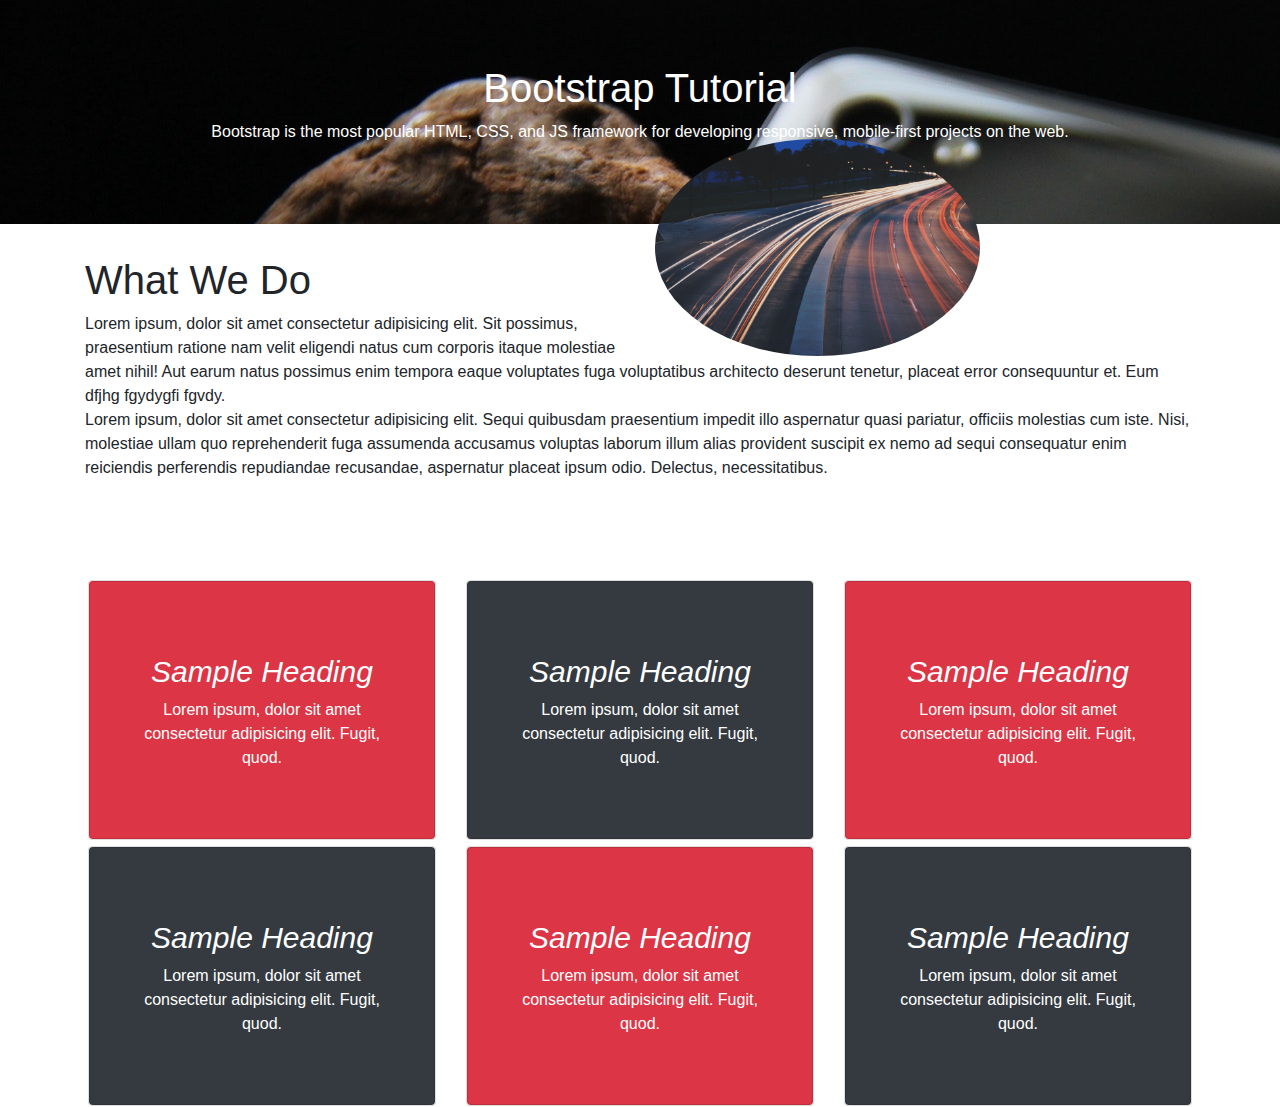
<file: aboutus.html>
<!DOCTYPE html>
<html>
<head>
  <title>Bootstrap Example</title>
  <meta charset="utf-8">
  <meta name="viewport" content="width=device-width, initial-scale=1">
  <link rel="stylesheet" href="https://maxcdn.bootstrapcdn.com/bootstrap/4.3.1/css/bootstrap.min.css">
  <link rel="stylesheet" href="https://use.fontawesome.com/releases/v5.6.3/css/all.css" integrity="sha384-UHRtZLI+pbxtHCWp1t77Bi1L4ZtiqrqD80Kn4Z8NTSRyMA2Fd33n5dQ8lWUE00s/" crossorigin="anonymous"></head>
  <script src="https://ajax.googleapis.com/ajax/libs/jquery/3.5.1/jquery.min.js"></script>
  <script src="https://cdnjs.cloudflare.com/ajax/libs/popper.js/1.16.0/umd/popper.min.js"></script>
  <script src="https://maxcdn.bootstrapcdn.com/bootstrap/4.3.1/js/bootstrap.min.js"></script>
<link rel="stylesheet" href="aboutus.css">
</head>
<html>
<body>
	<div class="jumbotron jumbotron-fluid" style="background: url('../img/image1.jpg');">
		<div class="container" >
		  <h1 style="text-align: center; color: white;">Bootstrap Tutorial</h1>      
		  <p style="text-align: center; color: white;">Bootstrap is the most popular HTML, CSS, and JS framework for developing responsive, mobile-first projects on the web.</p>
		</div>
		<div class="col-6 float-md-right circ-pic">
			<img src="img/lights.jpg" alt="" class="rounded-circle d-none d-sm-block img-fluid" width="325" height="320">
	        </div>
	 </div>
	 
	 <div class="container" style="margin-bottom: 100px;">
		<h1>What We Do </h1>
		<p>Lorem ipsum, dolor sit amet consectetur adipisicing elit. Sit possimus, praesentium ratione nam velit eligendi natus cum corporis itaque molestiae amet nihil! Aut earum natus possimus enim tempora eaque voluptates fuga voluptatibus architecto deserunt tenetur, placeat error consequuntur et. Eum dfjhg  fgydygfi fgvdy.
			<br>Lorem ipsum, dolor sit amet consectetur adipisicing elit. Sequi quibusdam praesentium impedit illo aspernatur quasi pariatur, officiis molestias cum iste. Nisi, molestiae ullam quo reprehenderit fuga assumenda accusamus voluptas laborum illum alias provident suscipit ex nemo ad sequi consequatur enim reiciendis perferendis repudiandae recusandae, aspernatur placeat ipsum odio. Delectus, necessitatibus.</p>	
	 </div>
     <section>
	<div class="container">
		<div class="row" style="margin-bottom: 5px; margin-top: 15px ;padding-left: 3px; padding-right: 3px; padding-bottom: 1px;">
		       <div class="col-4">
		           <div class="card">
			       <div class="card p-3 bg-danger text-white">
				       <blockquote class="card-blockquote card-body">
					       <h1 style="text-align: center; font-size: 30px;">  <i class="fas fa-chess-bishop"><br>Sample Heading</i></h1>
					       <p style="text-align: center;">Lorem ipsum, dolor sit amet consectetur adipisicing elit. Fugit, quod.</p>
				       </blockquote>
			       </div>	
			    </div>
		       </div>
		       <div class="col-4">
			<div class="card">
				<div class="card p-3 bg-dark text-white">
					<blockquote class="card-blockquote card-body">
						<h1 style="text-align: center; font-size: 30px;">  <i class="fas fa-chess-king"><br>Sample Heading</i></h1>				
								<p style="text-align: center;">Lorem ipsum, dolor sit amet consectetur adipisicing elit. Fugit, quod.</p>
					</blockquote>
				</div>	
			     </div>
		       </div>
		       <div class="col-4">
			<div class="card">
				<div class="card p-3 bg-danger text-white">
					<blockquote class="card-blockquote card-body">
						<h1 style="text-align: center; font-size: 30px;">  <i class="fas fa-chess-knight"><br>Sample Heading</i></h1>					
							<p style="text-align: center;">Lorem ipsum, dolor sit amet consectetur adipisicing elit. Fugit, quod.</p>
					</blockquote>
				</div>	
			     </div>	
		       </div>
		</div>
		<div class="row" style="padding-left: 3px; padding-right: 3px; padding-bottom: 1px;">
		       <div class="col-4">
			<div class="card">
				<div class="card p-3 bg-dark text-white">
					<blockquote class="card-blockquote card-body">
						<h1 style="text-align: center; font-size: 30px;">  <i class="fas fa-question"><br>Sample Heading</i></h1>				
							<p style="text-align: center;">Lorem ipsum, dolor sit amet consectetur adipisicing elit. Fugit, quod.</p>
					</blockquote>
				</div>	
			     </div>
		       </div>
		       <div class="col-4">
			<div class="card">
				<div class="card p-3 bg-danger text-white">
					<blockquote class="card-blockquote card-body">
						<h1 style="text-align: center; font-size: 30px;">  <i class="fas fa-clock"><br>Sample Heading</i></h1>				
								<p style="text-align: center;">Lorem ipsum, dolor sit amet consectetur adipisicing elit. Fugit, quod.</p>
					</blockquote>
				</div>	
			     </div>	
		       </div>
		       <div class="col-4">
			<div class="card">
				<div class="card p-3 bg-dark text-white">
					<blockquote class="card-blockquote card-body">
						<h1 style="text-align: center; font-size: 30px;">  <i class="fas fa-play"><br>Sample Heading</i></h1>				
								<p style="text-align: center;">Lorem ipsum, dolor sit amet consectetur adipisicing elit. Fugit, quod.</p>
					</blockquote>
				</div>	
			     </div>
		       </div> 
		</div>
	</div>

     </section> 
	
	
	
	
	




</body>
</html>
</file>
<file: aboutus.css>
.circ-pic {
	margin-top: -21px;
}
</file>
